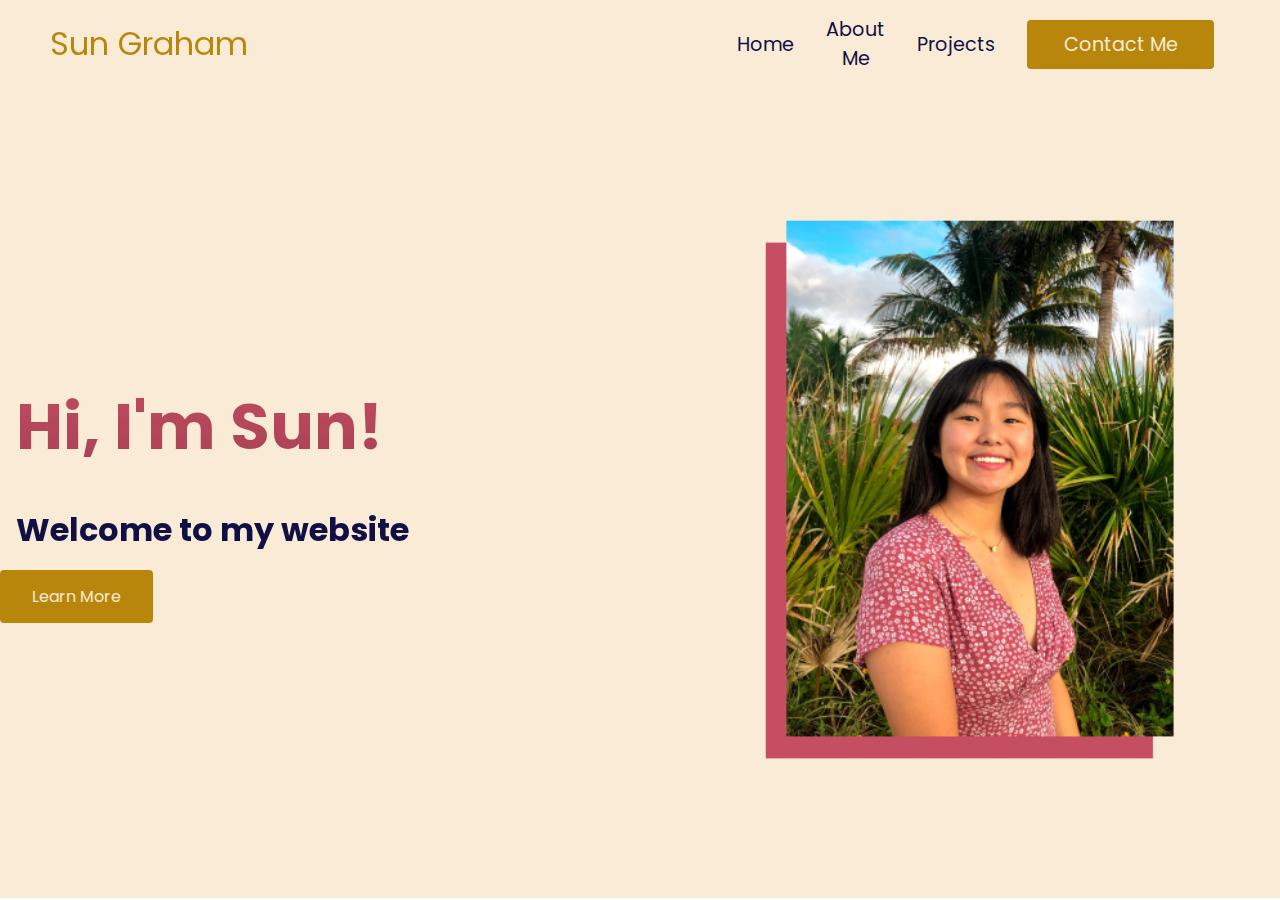
<file: index.html>
<!DOCTYPE html>
<html lang="en">
<head>
    <meta charset="UTF-8">
    <meta http-equiv="X-UA-Compatible" content="IE=edge">
    <meta name="viewport" content="width=device-width, initial-scale=1.0">
    <title>Graham Portfolio</title>
    <link rel="stylesheet" href="styles.css"> 
    <link rel="stylesheet" href="https://use.fontawesome.com/releases/v5.15.4/css/all.css" integrity="sha384-DyZ88mC6Up2uqS4h/KRgHuoeGwBcD4Ng9SiP4dIRy0EXTlnuz47vAwmeGwVChigm" crossorigin="anonymous">
    <link rel="preconnect" href="https://fonts.googleapis.com">
    <link rel="preconnect" href="https://fonts.gstatic.com" crossorigin>
    <link href="https://fonts.googleapis.com/css2?family=Poppins:wght@400;600;700&display=swap" rel="stylesheet">
</head>
<body>
    <nav class="navbar">
        <div class="navbar__container">
            <a href="/" id="navbar__logo"><i class="fas fa-sun"></i>Sun Graham</a>
            <div class="navbar__toggle" id="mobile-menu">
                <span class="bar"></span>
                <span class="bar"></span>
                <span class="bar"></span>
            </div>
            <ul class="navbar__menu">
                <li class="navbar__item">
                    <a href="/" class="navbar__links"> Home </a>
                </li>
                <li class="navbar__item">
                    <a href="/website/about.html" class="navbar__links"> About Me </a>
                </li>
                <li class="navbar__item">
                    <a href="/website/projects.html" class="navbar__links"> Projects </a>
                </li>
                <li class="navbar__btn">
                    <a href="/" class="button"> Contact Me </a>
                </li>
            </ul>
        </div>
    </nav>
    <div class="main">
        <div class="main__container">
            <div class="main__content">
                <h1>Hi, I'm Sun!</h1>
                <h2>Welcome to my website</h2>
                <button class="main__btn">
                    <a href="/">Learn More</a>
                </button>
            </div>
            <div class="main__img--container">
                <img src="images/img_1.png" alt="pic" id="main__img">
            </div>
        </div>
    </div>
        
    <script src="app.js"></script>
</body>
</html>
</file>
<file: styles.css>
* {
    box-sizing: border-box;
    margin: 0rem;
    padding: 0;
    font-family: 'Poppins', sans-serif;
}

.navbar {
    background: antiquewhite;
    height: 88px;
    display: flex;
    justify-content: center;
    align-items: center;
    font-size: 1.2rem;
    position: sticky;
    top: 0;
    z-index: 999;
}

.navbar__container {
    display: flex;
    justify-content: space-between;
    height: 80px;
    z-index: 1;
    width: 100%;
    max-width: 1300px;
    margin: 0 auto;
    padding: 0 50px;
}

#navbar__logo {
    background-color: darkgoldenrod;
    background-size: 100%;
    -webkit-background-clip: text;
    -moz-background-clip: text;
    -webkit-text-fill-color: transparent;
    -moz-text-fill-color: transparent;
    display: flex;
    align-items: center;
    cursor: pointer;
    text-decoration: none;
    font-size: 2rem;
}

.fa-gem {
    margin-right: 0.5rem;
}

.navbar__menu {
    display: flex;
    align-items: center;
    list-style: none;
    text-align: center;
}

.navbar__item {
    height: 80px;
}

.navbar__links {
    color: rgb(16, 16, 68);
    display: flex;
    align-items: center;
    justify-content: center;
    text-decoration: none;
    padding: 0 1rem;
    height: 100%;
}

.navbar__btn {
    display: flex;
    justify-content: center;
    align-items: center;
    padding: 0 1rem;
    width: 100%;
}

.button {
    display: flex;
    justify-content: center;
    align-items: center;
    text-decoration: none;
    padding: 10px 20px;
    height: 100%;
    width: 100%;
    border: none;
    outline: none;
    border-radius: 4px;
    background: darkgoldenrod;
    color: antiquewhite;
}

.button:hover {
    background: #C64E62;
    transition: all 0.2s ease;
}

.navbar__links:hover {
    color: #C64E62;
    transition: all 0.2s ease;
}

@media screen and (max-width: 960px) {
    .navbar__container {
        display: flex;
        justify-content: space-between;
        height: 80px;
        z-index: 1;
        width: 100%;
        max-width: 1300px;
        padding: 0;
    }
    .navbar__menu {
        display: grid;
        grid-template-columns: auto;
        margin: 0;
        width: 100%;
        position: absolute;
        top: -1000px;
        opacity: 0;
        transition: 50vh;
        z-index: -1;
        background: antiquewhite;
    }

    .navbar__menu.active {
        background: antiquewhite;
        top: 100%;
        opacity: 1;
        transition: all 0.4s ease;
        z-index: 99;
        height: 50vh;
        font-size: 1.6rem;
    }

    #navbar__logo {
        padding-left: 25px;
    }

    .navbar__toggle .bar {
        width: 25px;
        height: 3px;
        margin: 5px auto;
        transition: all 0.3s ease-in-out;
        background: white;
    }

    .navbar__item {
        width: 100%;
    }

    .navbar__links {
        text-align: center;
        padding: 2rem;
        width: 100%;
        display: table;
    }

    #mobile-menu {
        position: absolute;
        top: 20%;
        right: 5%;
        transform: translate(5%, 20%);
    }

    .navbar__btn {
        padding-bottom: 2rem;
    }

    .button {
        display: flex;
        justify-content: center;
        align-items: center;
        width: 80%;
        height: 80px;
        margin: 0;
    }

    .navbar__toggle .bar {
        display: block;
        cursor: pointer;
    }

    #mobile-menu.is-active .bar:nth-child(2) {
        opacity: 0;
    }

    #mobile-menu.is-active .bar:nth-child(1) {
        transform: translate(8px) rotate(45deg);
    }

    #mobile-menu.is-active .bar:nth-child(2) {
        transform: translate(-8px) rotate(-45deg);
    }
}

.main {
    background-color: antiquewhite;
}

.main__container {
    display: grid;
    grid-template-columns: 1fr 1fr;
    align-items: center;
    justify-self: center;
    margin: 0 auto;
    height: 90vh;
    background-color: antiquewhite;
    z-index: 1;
    width: 100%;
    max-width: 1300px;
    padding: 0 50 px;
}

.main__content h1 {
    font-size: 4rem;
    background-color: darkgoldenrod;
    background-image: linear-gradient(to top, #a33f50 0%, #C64E62 100%);
    background-size: 100%;
    -webkit-background-clip: text;
    -moz-background-clip: text;
    -webkit-text-fill-color: transparent;
    -moz-text-fill-color: transparent;
    padding: 1rem;
}

.main__content h2 {
    font-size: 2rem;
    background-color: rgb(16, 16, 68);
    background-size: 100%;
    -webkit-background-clip: text;
    -moz-background-clip: text;
    -webkit-text-fill-color: transparent;
    -moz-text-fill-color: transparent;
    padding: 1rem;
}

.main__btn {
    font-size: 1rem;
    background-color: darkgoldenrod;
    padding: 14px 32px;
    border: none;
    border-radius: 4px;
    cursor: pointer;
    position: relative;
    transition: all 0.3s;
    outline: none;
}

.main__btn a {
    position: relative;
    z-index: 2;
    color: antiquewhite;
    text-decoration: none;
}

.main__btn:after {
    position: absolute;
    content: '';
    top: 0;
    left: 0;
    width: 0;
    height: 100%;
    background: #C64E62;
    transition: all 0.35s;
    border-radius: 4px;
}

.main__btn:hover {
    color: antiquewhite;
}

.main__btn:hover:after {
    width: 100%;
}

.main__img--container {
    text-align: center;
}

#main__img {
    height: 80%;
    width: 80%;
}

@media screen and (max-width: 768px) {
    .main__container {
        display: grid;
        grid-template-columns: auto;
        align-items: center;
        justify-self: center;
        width: 100%;
        margin: 0 auto;
        height: 90vh;
    }

    .main__content {
        text-align: center;
        margin-bottom: 4rem;
    }

    .main__content h1 {
        font-size: 3rem;
        margin-top: 1rem;
    }

    .main__content h2 {
        font-size: 1.5rem;
    }

    .main__content h3 {
        margin-top: 1rem;
        font-size: 1.5rem;
    }
}

@media screen and (max-width: 480px) {
    .main__content h1 {
        font-size: 2rem;
        margin-top: 3rem;
    }

    .main__content h2 {
        font-size: 2rem;
    }

    .main__content h3 {
        margin-top: 2rem;
        font-size: 1.5rem;
    }

    .main__btn {
        padding: 12px 36px;
        margin: 2.5rem 0;
    }
}
</file>
